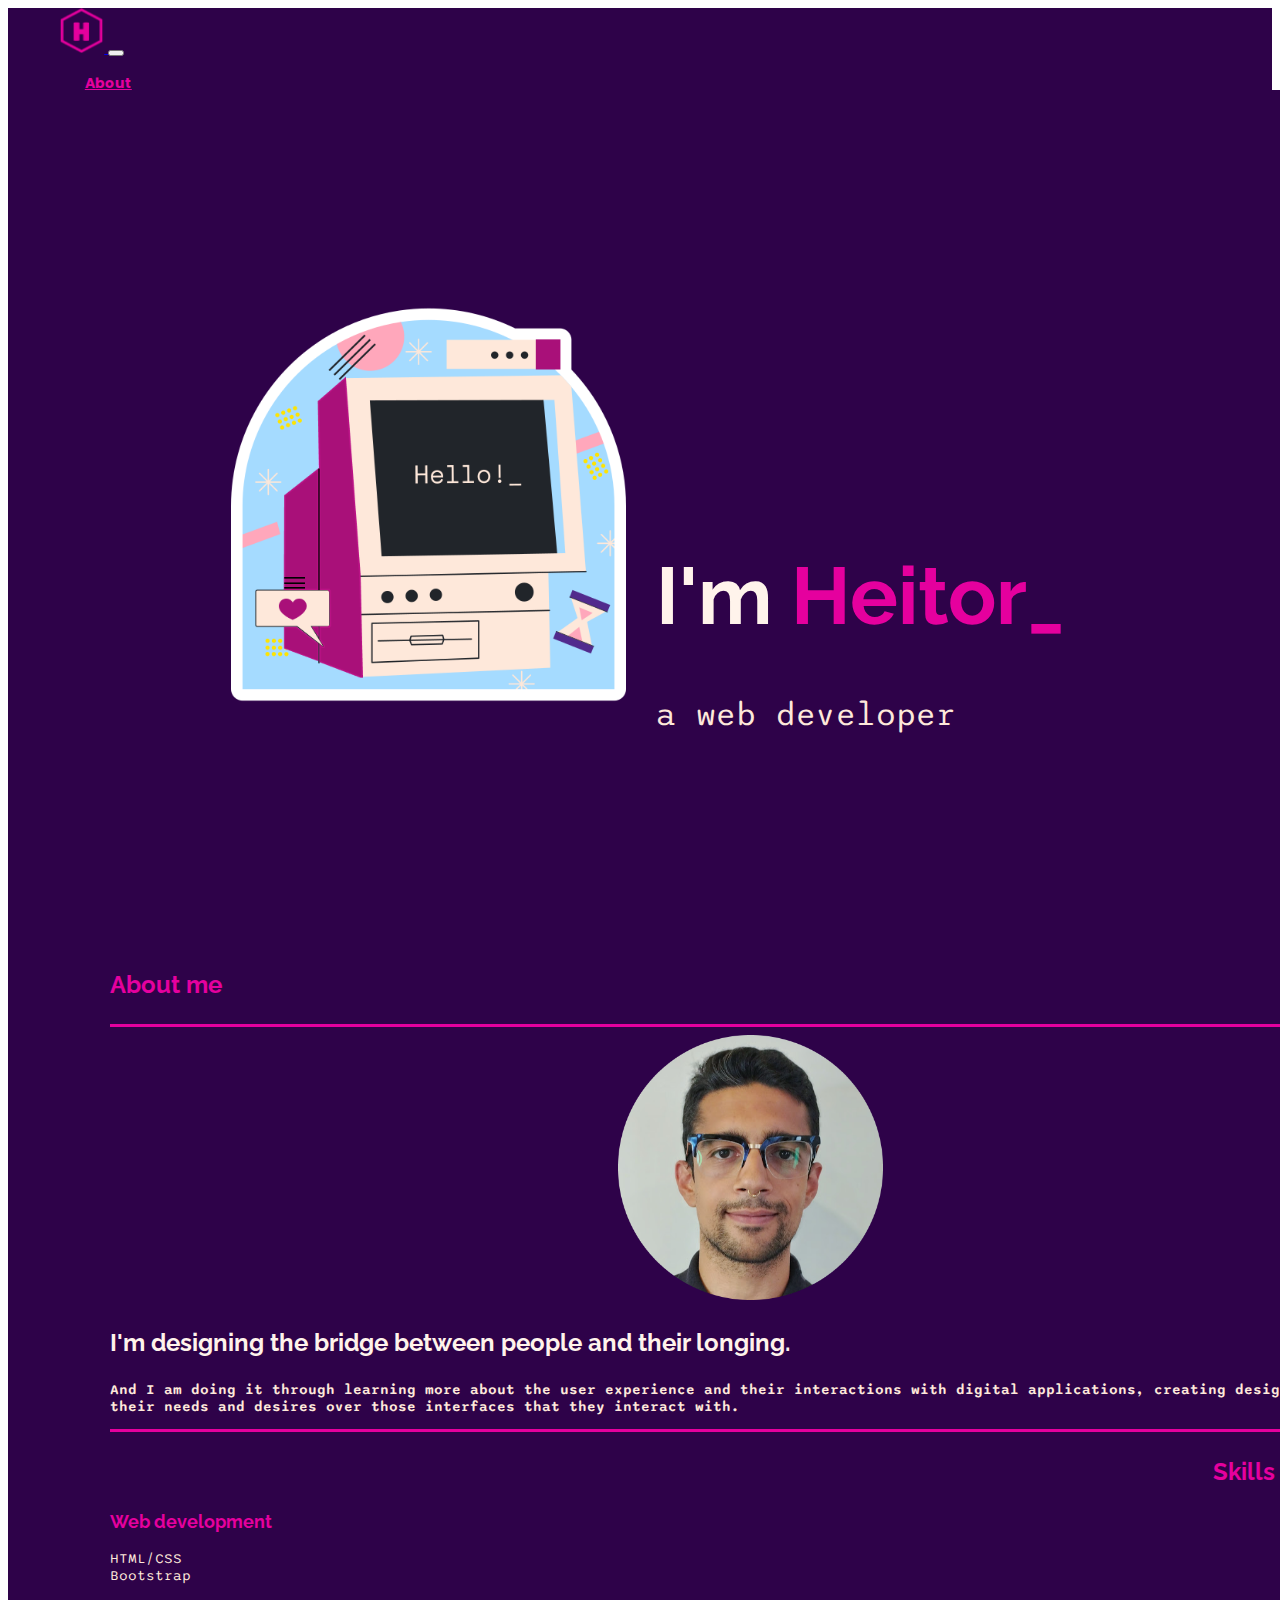
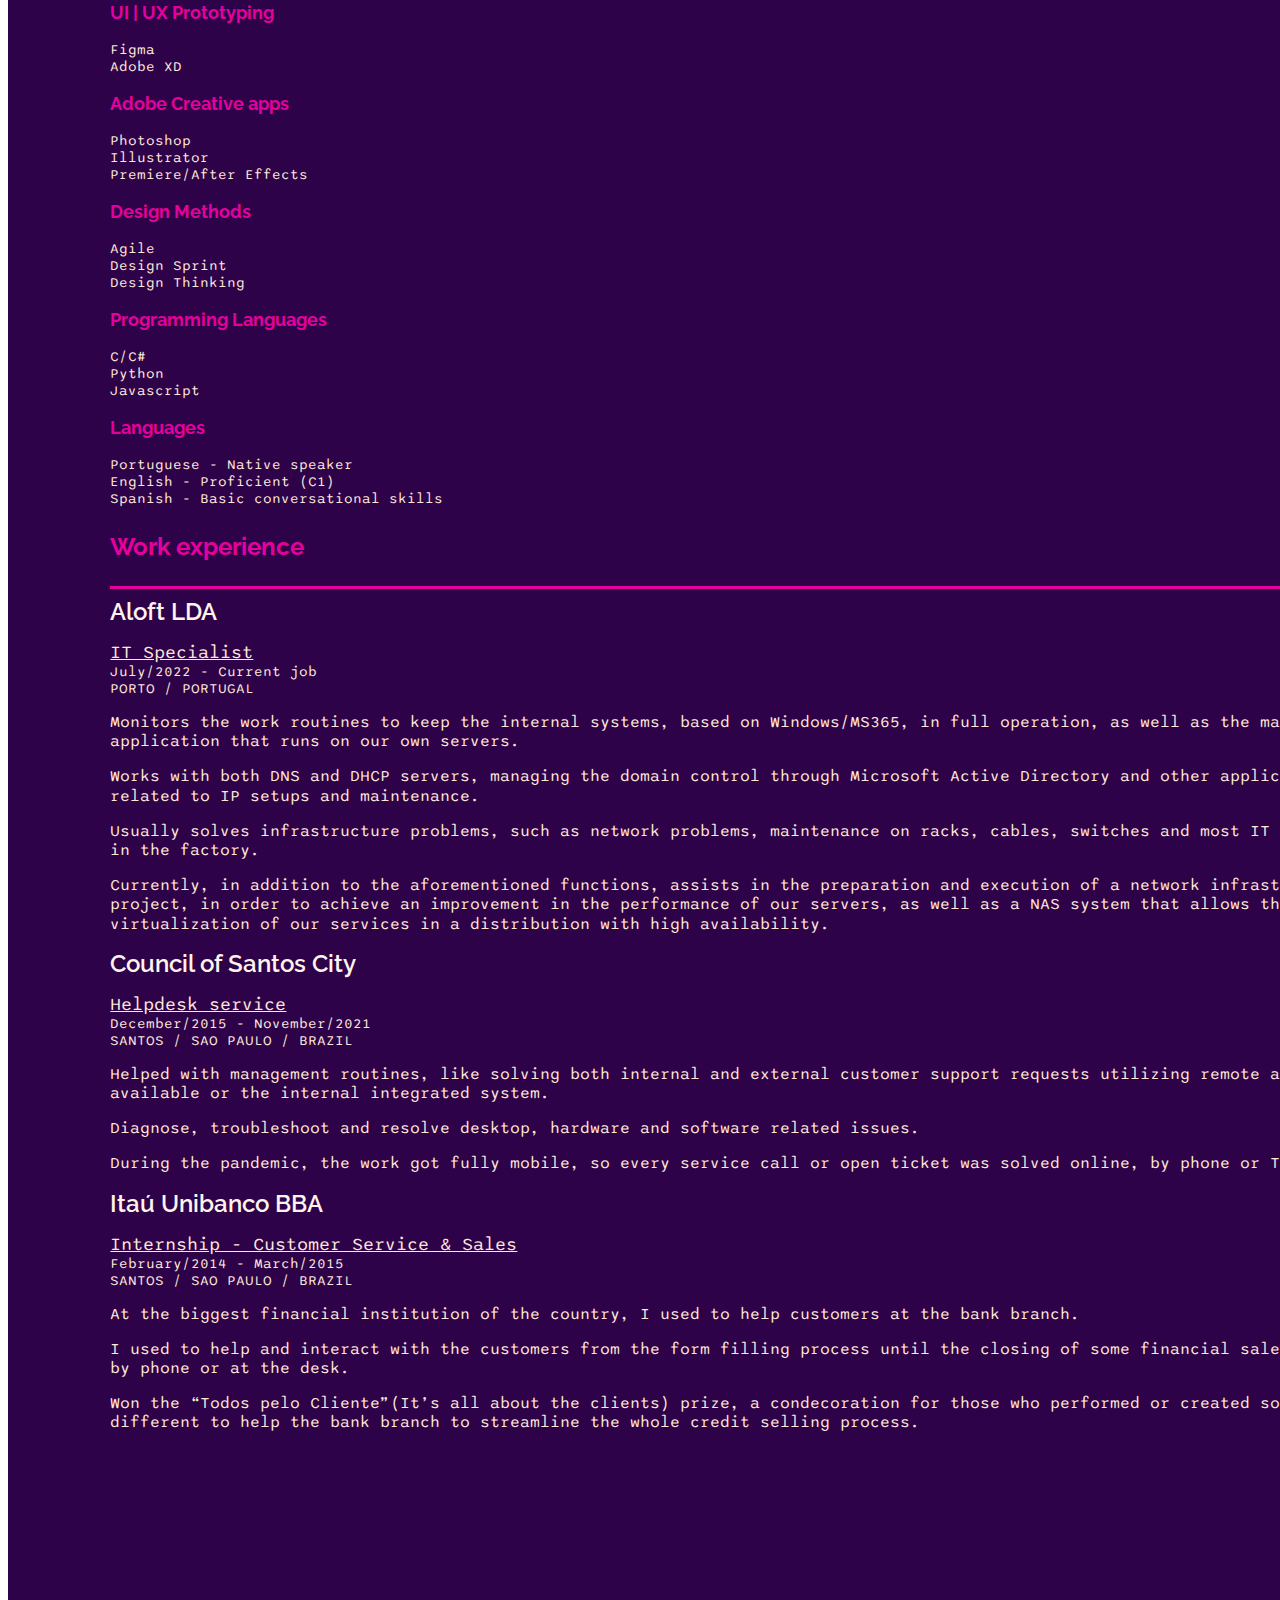
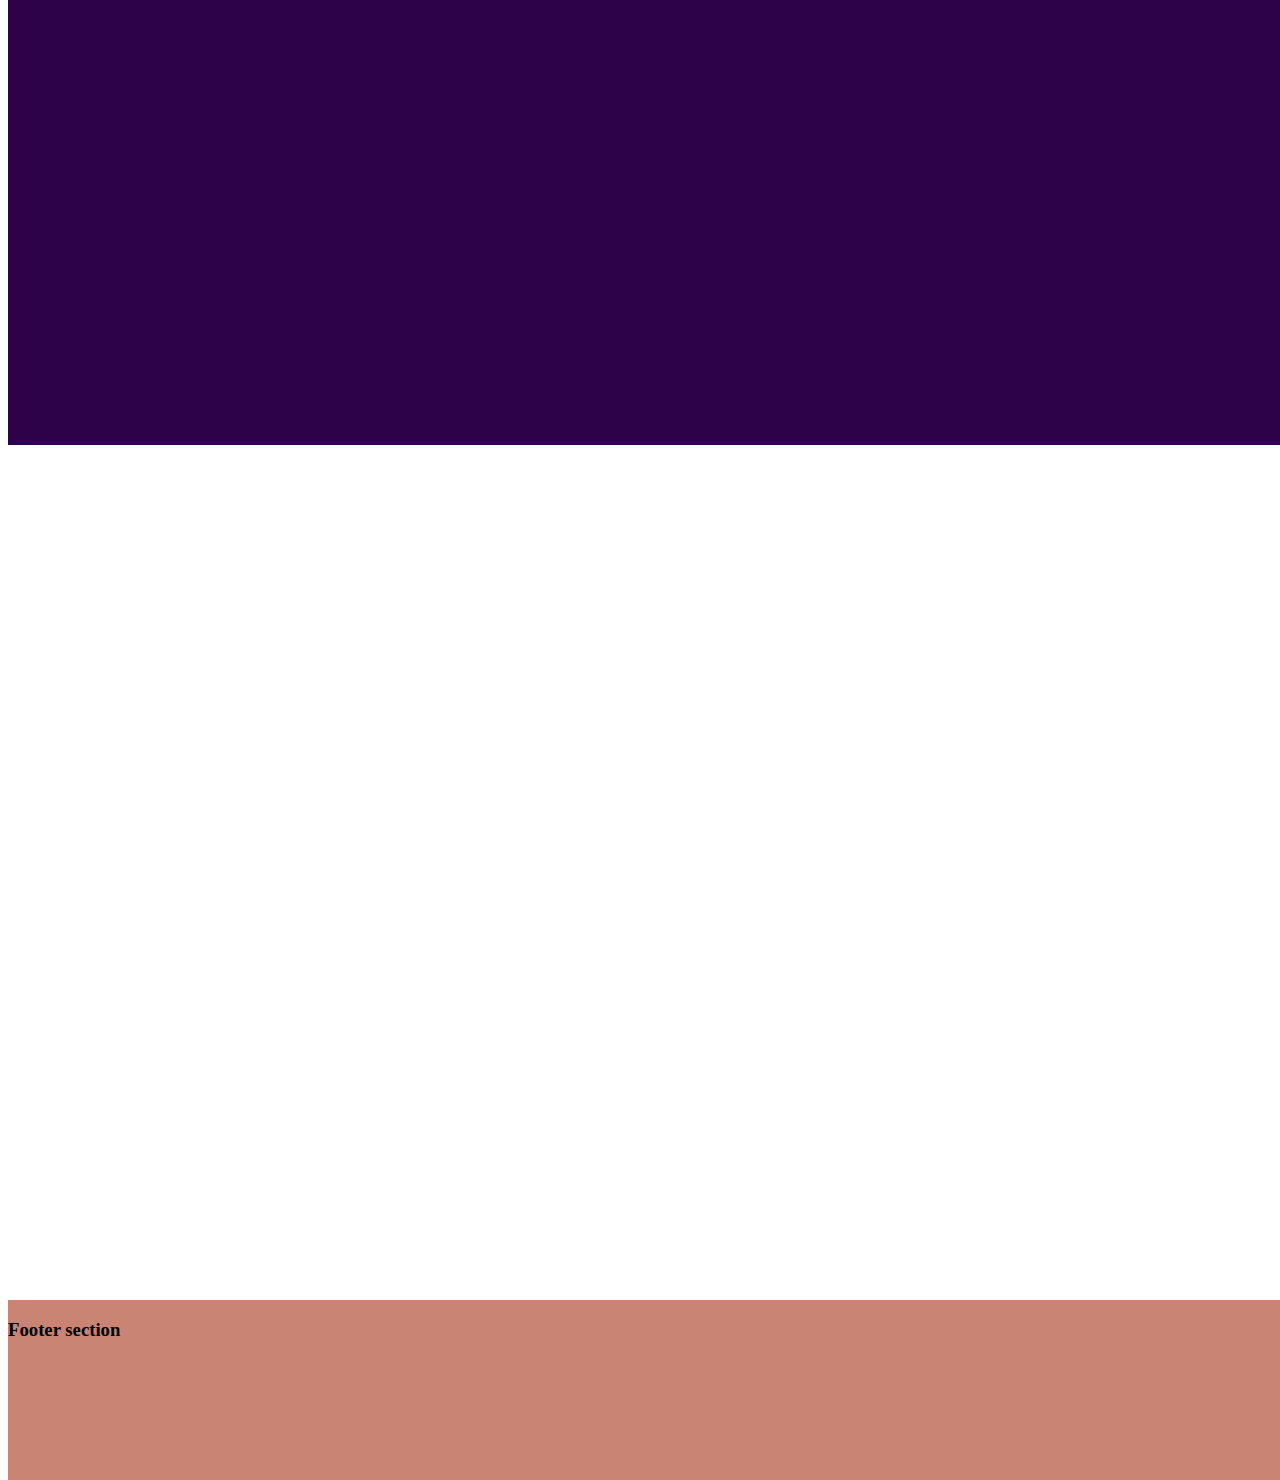
<file: index.html>
<!DOCTYPE html>
<html lang="en">
    <head>
        <meta charset="UTF-8">
        <meta name="viewport" content="width=device-width, initial-scale=1, shrink-to-fit=no">
        <link rel="stylesheet" 
            href="https://cdn.jsdelivr.net/npm/bootstrap@4.6.2/dist/css/bootstrap.min.css" 
            integrity="sha384-xOolHFLEh07PJGoPkLv1IbcEPTNtaed2xpHsD9ESMhqIYd0nLMwNLD69Npy4HI+N" 
            crossorigin="anonymous">
        <title>Heitor Lopes</title>
        <link rel="stylesheet" href="css/style.css">
        <link rel="icon" href="Icons/purpleH_filled.ico">
        <link rel="preconnect" href="https://fonts.googleapis.com">
        <link rel="preconnect" href="https://fonts.gstatic.com" crossorigin>
        <link href="https://fonts.googleapis.com/css2?family=Poppins&family=Raleway:wght@500&family=Sono&display=swap" rel="stylesheet">
    </head>
    <header>
        <nav class="navbar navbar-expand-md fixed-top">
            <!-- Brand/logo -->
            <a class="navbar-brand" href="#">
                <img src="Icons/purpleH_hollow.ico" alt="logo" style="width: 45px">
            </a>
            <!-- Hamburguer button -->
            <button class="navbar-toggler" type="button" data-toggle="collapse" data-target="#collapsibleNavbar" 
                    aria-controls="collapsibleNavbar" aria-expanded="false" aria-label="Toggle navigation">
                <span class="navbar-toggler-icon"></span>
            </button>
            <div class="collapse navbar-collapse" id="collapsibleNavbar">
                <!-- Links -->
                <ul class="navbar-nav">
                <li class="nav-item">
                    <a class="nav-link" href="#">About</a>
                </li>
                <li class="nav-item">
                    <a class="nav-link" href="#">Projects</a>
                </li>
                <li class="nav-item">
                    <a class="nav-link" href="#">Contact</a>
                </li>
                </ul>
            </div>
        </nav>
    </header>
    <body>
        <div class="fold">
            <img class="fold-computer" src="Icons/5928440_2.png" alt="computer_saying_Hello!">
                <div class="fold-text">    
                    <!-- underscore should be blinking... -->
                    <!-- <h1 class="title1">I'm Heitor_</h1> -->
                    <h1 class="title1">I'm <span class="name">Heitor_</span></h1>
                    <h2 class="title2">a web developer</h2>
                </div>
        </div>    
        <div class="middle">
            <div class="row align-items-center">
                <div class="col-lg-3 ">
                    <h2 class="title-aboutme">About me</h2>
                </div>
                <div class="col-lg-9">
                    <hr class="title-ruler">
                </div>
            </div>
            <div class="aboutme row align-items-center">
                <div class="col-lg-2 col-md-1 col-sm-12">
                    
                </div>
                <div class="pic-div col-lg-3 col-md-4 col-sm-12" >
                    <div class="profile-container sm-mb-3">
                        <img class="profile-img" src="Icons/profile_circle.png" alt="profile-img">

                    </div>
                </div>
                <div class="col-lg-5 col-md-6 col-sm-12" style="text-align: left;" id="text-div">
                    <h3 class="description-aboutme">
                        I'm designing the bridge between people and their longing.
                    </h3>
                    <p  class="paragraph-aboutme">
                        And I am doing it through learning more about the user 
                        experience and their interactions with digital applications,
                        creating designs based on their needs and desires over those 
                        interfaces that they interact with.
                    </p>
                </div>
                <div class="col-lg-2 col-md-1 col-sm-12">
                    
                </div>
            </div>
            <div class="row align-items-center">
                <div class="col-lg-9">
                    <hr class="title-ruler">
                </div>
                <div class="col-lg-3">
                    <h2 class="title-skills">Skills and tools</h2>
                </div>
            </div>
            <div class="skills row justify-content-center">
                <div class="col-lg-3 col-md-3 col-sm-4" style="text-align: left;">
                    
                    <h3 id="list-title">Web development</h3>
                    <ul>
                        <li>HTML/CSS</li>
                        <li>Bootstrap</li>
                    </ul>
                    <h3 id="list-title">UI | UX Prototyping</h3>
                    <ul>
                        <li>Figma</li>
                        <li>Adobe XD</li>
                    </ul>
                </div>
                <div class="col-lg-3 col-md-3 col-sm-4" >
                    
                    <h3 id="list-title">Adobe Creative apps</h3>
                    <ul>
                        <li>Photoshop</li>
                        <li>Illustrator</li>
                        <li>Premiere/After Effects</li>
                    </ul>
                    <h3 id="list-title">Design Methods</h3>
                    <ul>
                        <li>Agile</li>
                        <li>Design Sprint</li>
                        <li>Design Thinking</li>
                    </ul>
                </div>
                <div class="col-lg-3 col-md-3 col-sm-4">
                    
                    <h3 id="list-title">Programming Languages</h3>
                    <ul>
                        <li>C/C#</li>
                        <li>Python</li>
                        <li>Javascript</li>
                    </ul>
                    <h3 id="list-title">Languages</h3>
                    <ul>
                        <li>Portuguese - Native speaker</li>
                        <li>English - Proficient (C1)</li>
                        <li>Spanish - Basic conversational skills</li>
                    </ul>
                </div>
            </div>
            <div class="row align-items-center">
                <div class="col-lg-3">
                    <h2 class="title-works">Work experience</h2>
                </div>
                <div class="col-lg-9">
                    <hr class="title-ruler">
                </div>
            </div>
            <div class="works row">
                <div class="col-lg-2 col-md-1 col-sm-12">
                    
                </div>
                <div class="col-lg-8 col-md-10 col-sm-12" style="text-align: left;">
                    
                    <h3 id="work-list-title">Aloft LDA </h3>
                    <ul id="work-list-tag">
                        <li style="text-decoration: underline; font-size: 18px;">IT Specialist</li>
                        <li style="font-size: 14px;">July/2022  - Current job</li>
                        <li style="font-size: 14px;">PORTO / PORTUGAL</li>
                    </ul>
                    <p id="work-list-paragraph">
                        Monitors the work routines to keep the internal systems,
                         based on Windows/MS365, in full operation, as well as the 
                         main application that runs on our own servers.
                    </p>
                    <p id="work-list-paragraph">
                        Works with both DNS and DHCP servers, managing the domain 
                        control through Microsoft Active Directory and other applications
                         related to IP setups and maintenance.
                    </p>
                    <p id="work-list-paragraph">
                        Usually solves infrastructure problems, such as network problems,
                         maintenance on racks, cables, switches and most IT components in the factory.
                    </p>
                    <p id="work-list-paragraph">
                        Currently, in addition to the aforementioned functions, assists in
                         the preparation and execution of a network infrastructure project, 
                         in order to achieve an improvement in the performance of our servers,
                          as well as a NAS system that allows the virtualization of our services 
                          in a distribution with high availability.
                    </p>
                </div>
                <div class="col-lg-1 col-md-3 col-sm-4">
                    
                </div>
            </div>
            <div class="works row">
                <div class="col-lg-2 col-md-1 col-sm-12">
                    
                </div>
                <div class="col-lg-8 col-md-10 col-sm-12" style="text-align: left;">
                    
                    <h3 id="work-list-title">Council of Santos City</h3>
                    <ul id="work-list-tag">
                        <li style="text-decoration: underline; font-size: 18px;">Helpdesk service</li>
                        <li style="font-size: 14px;">December/2015 - November/2021</li>
                        <li style="font-size: 14px;">SANTOS / SAO PAULO / BRAZIL</li>
                    </ul>
                    <p id="work-list-paragraph">
                        Helped with management routines, like solving both internal 
                        and external customer support requests utilizing remote access
                         tools available or the internal integrated system.
                    </p>
                    <p id="work-list-paragraph">
                        Diagnose, troubleshoot and resolve desktop, hardware and software related issues.
                    </p>
                    <p id="work-list-paragraph">
                        During the pandemic, the work got fully mobile, so every service call or open ticket was solved online, by phone or Teamviewer.
                    </p>
                </div>
                <div class="col-lg-1 col-md-3 col-sm-4">
                    
                </div>
            </div>
            <div class="works row">
                <div class="col-lg-2 col-md-1 col-sm-12">
                    
                </div>
                <div class="col-lg-8 col-md-10 col-sm-12" style="text-align: left;">
                    
                    <h3 id="work-list-title">Itaú Unibanco BBA</h3>
                    <ul id="work-list-tag">
                        <li style="text-decoration: underline; font-size: 18px;">Internship - Customer Service & Sales</li>
                        <li style="font-size: 14px;">February/2014 - March/2015</li>
                        <li style="font-size: 14px;">SANTOS / SAO PAULO / BRAZIL</li>
                    </ul>
                    <p id="work-list-paragraph">
                        At the biggest financial institution of the country, I used to help customers at the bank branch.
                    </p>
                    <p id="work-list-paragraph">
                        I used to help and interact with the customers from the form filling process until the closing of
                         some financial sales, mostly by phone or at the desk.
                    </p>
                    <p id="work-list-paragraph">
                        Won the “Todos pelo Cliente”(It’s all about the clients) prize, a condecoration for those who 
                        performed or created something different to help the bank branch to streamline the whole credit selling process.

                    </p>
                </div>
                <div class="col-lg-1 col-md-3 col-sm-4">
                    
                </div>
            </div>
                <!--
            <div class="projects">
                <div>
                    <h2>Projects worth mentioning</h2>
                </div>
            <div>
                <h2>Contact</h2>
            </div> -->
        </div>
        <div class="bottom">
            <h3>Footer section</h3>
        </div>

        <!-- Scripts -->
        <script src="https://cdn.jsdelivr.net/npm/jquery@3.5.1/dist/jquery.slim.min.js" integrity="sha384-DfXdz2htPH0lsSSs5nCTpuj/zy4C+OGpamoFVy38MVBnE+IbbVYUew+OrCXaRkfj" crossorigin="anonymous"></script>
        <script src="https://cdn.jsdelivr.net/npm/bootstrap@4.6.2/dist/js/bootstrap.bundle.min.js" integrity="sha384-Fy6S3B9q64WdZWQUiU+q4/2Lc9npb8tCaSX9FK7E8HnRr0Jz8D6OP9dO5Vg3Q9ct" crossorigin="anonymous"></script>
        <script src="https://cdn.jsdelivr.net/npm/jquery@3.5.1/dist/jquery.slim.min.js" integrity="sha384-DfXdz2htPH0lsSSs5nCTpuj/zy4C+OGpamoFVy38MVBnE+IbbVYUew+OrCXaRkfj" crossorigin="anonymous"></script>
        <script src="https://cdn.jsdelivr.net/npm/popper.js@1.16.1/dist/umd/popper.min.js" integrity="sha384-9/reFTGAW83EW2RDu2S0VKaIzap3H66lZH81PoYlFhbGU+6BZp6G7niu735Sk7lN" crossorigin="anonymous"></script>
        <script src="https://cdn.jsdelivr.net/npm/bootstrap@4.6.2/dist/js/bootstrap.min.js" integrity="sha384-+sLIOodYLS7CIrQpBjl+C7nPvqq+FbNUBDunl/OZv93DB7Ln/533i8e/mZXLi/P+" crossorigin="anonymous"></script>
    </body>
</html>
</file>
<file: css/style.css>
ul {
    padding-left: 0;
}
li {
    color: #FEE8DA;
    font-size: 14px;
    font-family: 'Sono', sans-serif;
    list-style-type: none;
    list-style-position: inside;
}
.navbar {
    background-color: #2E0249;
    height: 10vh;

    padding-right: 4vw;
    padding-left: 4vw;
}
.navbar-nav {
    position: relative;

}
.nav-link {
    color: #E5009E;
    font-weight: bold;
    font-family: 'Poppins', sans-serif;
    margin: 2vw;
}
.navbar-collapse {
    align-items: center;
    justify-content: end;

}
.fold {

    position: absolute;
    top: 10vh;
    background-color: #2E0249;
    height: 92vh;
    width: 100%;
    margin-top: 0px;
    display: flex;
    justify-content: center;

}
.fold-computer {

    display: block;
    max-width: 395px;
    max-height: 400px;
    width: auto;
    height: auto;
    margin: auto 5px auto auto ;

}
.fold-text {

    position: relative;
    color: #FFF3EB;
    text-align: left;
    margin: 45vh auto auto 25px ;

}
.title1{
    font-size: 80px;
    font-family: 'Raleway', sans-serif;
}
.name{
    color: #E5009E;;
}
.title2 {

    color: #FEE8DA;
    font-size: 32px;
    font-family: 'Sono', sans-serif;
    font-weight: normal;
    width: 100%;

}

.middle {
    

    position: absolute;
    top: 100vh;
    background-color: #2E0249;
    height: 300vh;
    width: 100%;
    padding-left: 8vw;
    padding-right: 8vw;
    padding-top: 5vh;

}
.title-ruler {
    color: #E5009E;
    width: auto;
    height: 1px;
    border-style: solid;
    background-color: #E5009E;


}
.title-aboutme {
    width: auto;
    color:#E5009E;
    margin-bottom: 25px;
    margin-top: 25px;
    text-align: start;
    font-family: 'Raleway', sans-serif;
}
.title-skills {
    width: auto;
    color:#E5009E;
    margin-bottom: 25px;
    margin-top: 25px;
    text-align: end;
    font-family: 'Raleway', sans-serif;
}
.title-works {
    width: auto;
    color:#E5009E;
    margin-bottom: 25px;
    margin-top: 25px;
    text-align: start;
    font-family: 'Raleway', sans-serif;
}
#list-title{
    color: #E5009E;
    font-size: 18px;
    font-family: 'Raleway', sans-serif;
}

.pic-div {

}

.profile-container {
    height: 100%;
    width: 100%;
    max-width: 265px;
    margin: 0 auto;
    
}
.profile-img {
    height: inherit;
    width: inherit;
}
.profile-img:hover .purple-overlay{

  }
#text-div {
    margin: auto 0 ;
}
.description-aboutme {
    
    color:#FFF3EB;
    font-size: 24px;
    font-family: 'Raleway', sans-serif;
}
.paragraph-aboutme {

    color: #FEE8DA;
    font-size: 14px;
    font-family: 'Sono', sans-serif;
    font-weight: 600;
}
.works {
    margin-bottom: 15px;
}
#work-list-title {

    color:#FFF3EB;
    font-size: 24px;
    font-family: 'Raleway', sans-serif;
    font-weight: 600;
    margin-bottom: 5px;
    margin-top: 5px;
}
#work-list-paragraph {

    color: #FEE8DA;
    font-size: 16px;
    font-family: 'Sono', sans-serif;
    margin-bottom: 5px;
    line-height: 1.2rem;

}
/*.projects{
    height: 100vh;
    width: 100%;
    background-color: #570A57;
    position: absolute;
    top:190vh;
}*/
.bottom {

    background-color: #C98474;
    height: 20vh;
    width: 100%;
    position: absolute;
    top: 500vh;
}

/*
tagSelector {
    h1, p, hr...
}
.class {
    multiple elements
}
#id{
    unique elements
}*/
</file>
